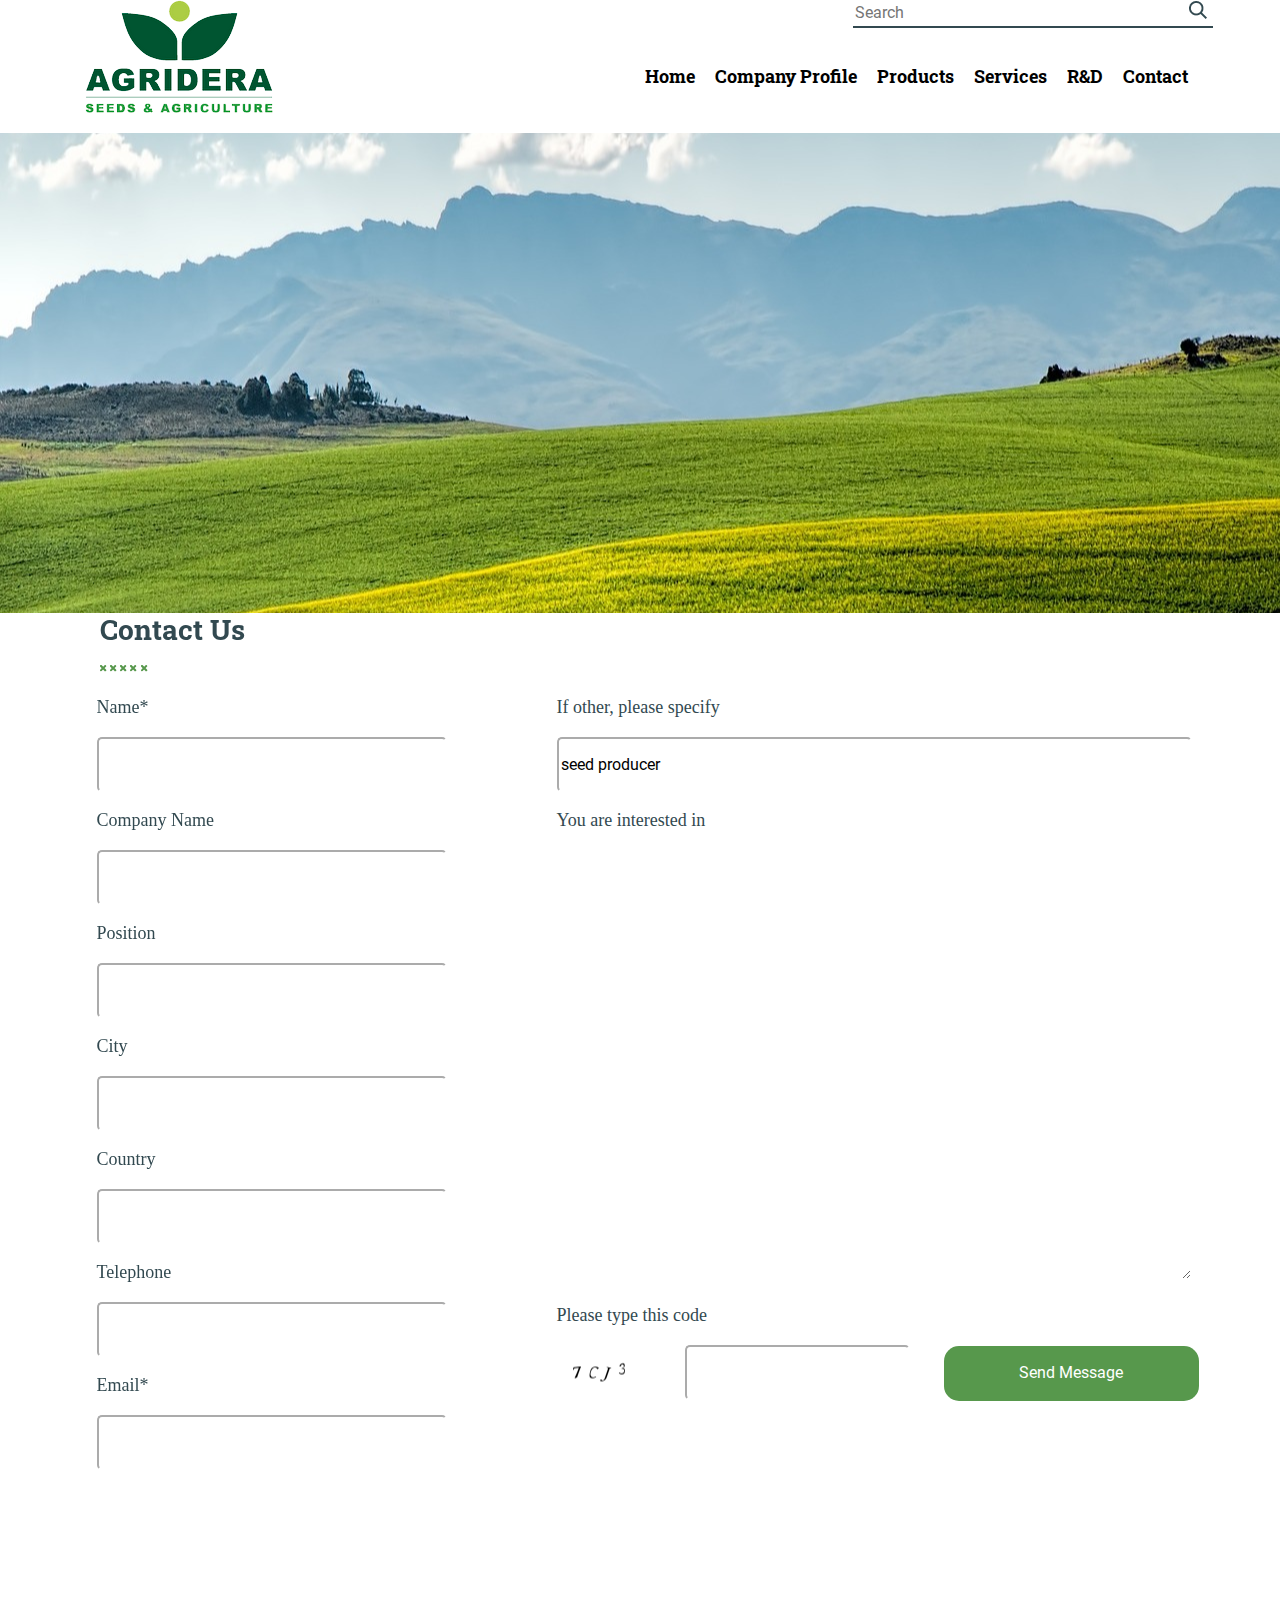
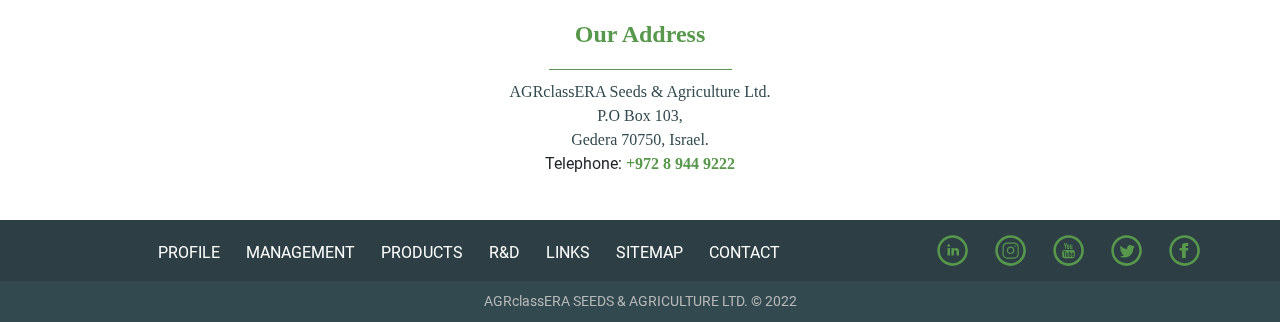
<file: CotactUS.html>
<!DOCTYPE html>
<html lang="en">
    <head>
        <meta charset="UTF-8">
        <meta http-equiv="X-UA-Compatible" content="Google">
        <meta name="viewport" content="wclassth=320, initial-scale=1.0"/>
        <meta name="viewport" content="wclassth=device-wclassth, initial-scale=1.0">
        <link rel="stylesheet" href="https://maxcdn.bootstrapcdn.com/bootstrap/4.0.0/css/bootstrap.min.css" integrity="sha384-Gn5384xqQ1aoWXA+058RXPxPg6fy4IWvTNh0E263XmFcJlSAwiGgFAW/dAiS6JXm" crossorigin="anonymous">
        <link rel="stylesheet" href="css/styleAll.css">
        <link rel="stylesheet" href="css/ContuctUS.css">
        <title>ContactUS</title>
    </head>
<body>
    <header class="header">
        <div class="wrapper">
            <div class="row">
                    <div logo="logo">
                        <img src="./img/Logo.png" alt="Logo">
                    </div>
                    <div class="search ml-auto">
                        <input type="text" placeholder="Search" name="search">
                        <button type="submit"><img src="./img/Vector.png" alt=""></button>
                        <div class="line"></div>
                    </div>
            </div>
            <div class="menu">
                <ul class="menu_list">
                    <li class="menu_item">
                        <it><a href="index.html" class="menu__link">Home</a></it>
                    </li>
                    <li class="menu_item">
                        <it><a href="#"class="menu__link">Company Profile</a></it>
                    </li>
                    <li class="menu_item">
                        <it><a href="tomatoAll.html"class="menu__link">Products</a></it>
                    </li>
                    <li class="menu_item">
                        <it><a href="#"class="menu__link">Services</a></it>
                    </li>
                    <li class="menu_item">
                        <it><a href="#"class="menu__link">R&D</a></it>
                    </li>
                    <li class="menu_item">
                        <it><a href="CotactUS.html"class="menu__link">Contact</a></it>
                    </li>
                </ul>
            </div>
    </header>



<section
class="field-banner"
></section>


<section class="about" class="about">
<div class="container">
  <div class="row justify-content-center align-items-center">
    <div class="col-lg-12">
      <h3>Contact Us</h3>
      <div xxx="xxx">
        <img src="./img/Union.png" alt="Logo"> 
      </div>
    </div>
  </div>
</div>
<div class="container">
  <div class="row justify-content-center">
    <div class="col-lg-5">
      <p class="input-label">Name*</p>
      <input class="input-box" type="text" />
      <p class="input-label">Company Name</p>
      <input class="input-box" type="text" />
      <p class="input-label">Position</p>
      <input class="input-box" type="text" />
      <p class="input-label">City</p>
      <input class="input-box" type="text" />
      <p class="input-label">Country</p>
      <input class="input-box" type="text" />
      <p class="input-label">Telephone</p>
      <input class="input-box" type="text" />
      <p class="input-label">Email*</p>
      <input class="input-box" type="text" />
    </div>
    <div class="col-lg-">
      <p class="input-label">If other, please specify</p>
      <input class="input-box-long" type="text" value="seed producer" />
      <p class="input-label">You are interested in</p>
      <textarea class="input-box-large"></textarea>
      <p class="input-label">Please type this code</p>
      <div>
        
        <image src="./img/image 12.png" />
        <input class="input-box-short" type="text" />
        <a href="">
            <label class="send-button">Send Message</label>
          </a>
      </div>
    </div>
  </div>
</div>
</section>



<section>
<div class="container2">
  <div class="row justify-content-center text-center">
    <div class="col-lg-3">
      <h4 class="contact-green-underlined">Our Address</h4>
      <img src="./img/Line2.png" alt=""><br>
      <div class="text_adress">AGRclassERA Seeds & Agriculture Ltd.</div>
      <div class="text_adress">P.O Box 103,</div>
      <div class="text_adress">Gedera 70750, Israel.</div>
      <div>
        Telephone:
        <label class="text-color-green">+972 8 944 9222</label>
      </div>
    </div>
  </div>
</div>
</section>





    
    <section class="footer_1">
        <div class="wrapper">
            <div class="row">
                    <div class="col-lg-8 col-md-12">
                        <ul class="footer_menu">
                            <li class="footer_item"> 
                                <a href="#">PROFILE</a>
                            </li>
                            <li class="footer_item">
                                <a href="#">MANAGEMENT</a>
                            </li>
                            <li class="footer_item">
                                <a href="#">PRODUCTS</a>
                            </li>
                            <li class="footer_item">
                                <a href="#">R&D</a>
                            </li>
                            <li class="footer_item">
                                <a href="#">LINKS</a>
                            </li>
                            <li class="footer_item">
                                <a href="#">SITEMAP</a>
                            </li>
                            <li class="footer_item">
                                <a href="#">CONTACT</a>
                            </li>
                        </ul> 
                    </div>
                    <div class="col-lg-3 d-flex justify-content-center ml-auto">
                        <li class="footer_link">
                            <a href="#"><img src="./img/Ico_in.svg" alt="linkedin"></a>
                        </li>
                        <li class="footer_link">
                            <a href="#"><img src="./img/Ico_inst.svg" alt="instagram"></a>
                        </li>
                        <li class="footer_link">
                            <a href="#"><img src="./img/Ico_tube.svg" alt="youtube"></a>
                        </li>
                        <li class="footer_link">
                            <a href="#"><img src="./img/Ico_tw.svg" alt="twitter"></a>
                        </li>
                        <li class="footer_link">
                            <a href="#"><img src="./img/Ico_fb.svg" alt="facebook"></a>
                        </li>
                    </div>
                </div>
        </div>
</section>
<footer class="footer_2">
    <div class="wrapper">
            <div class="col d-flex justify-content-center">
                AGRclassERA SEEDS & AGRICULTURE LTD. © 2022
            </div>
    </div>
</footer>

</body>
</html>
</file>
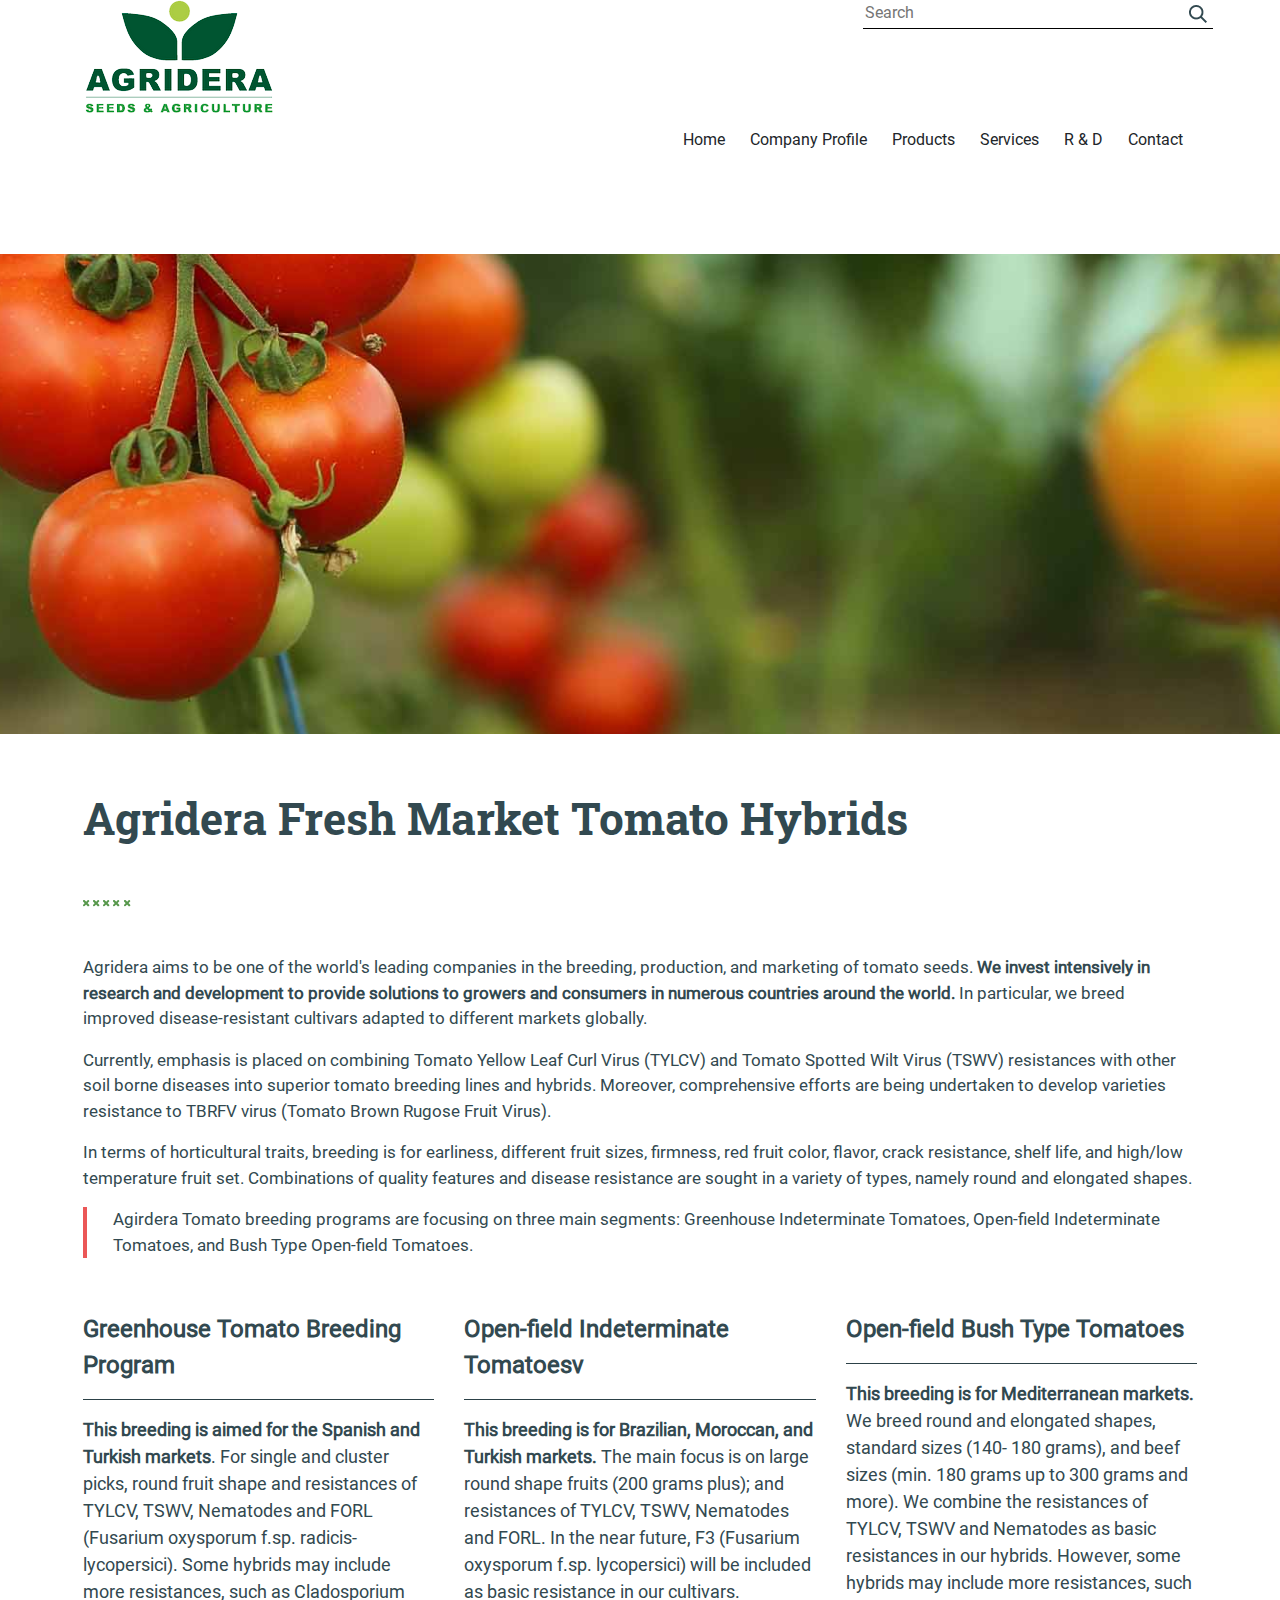
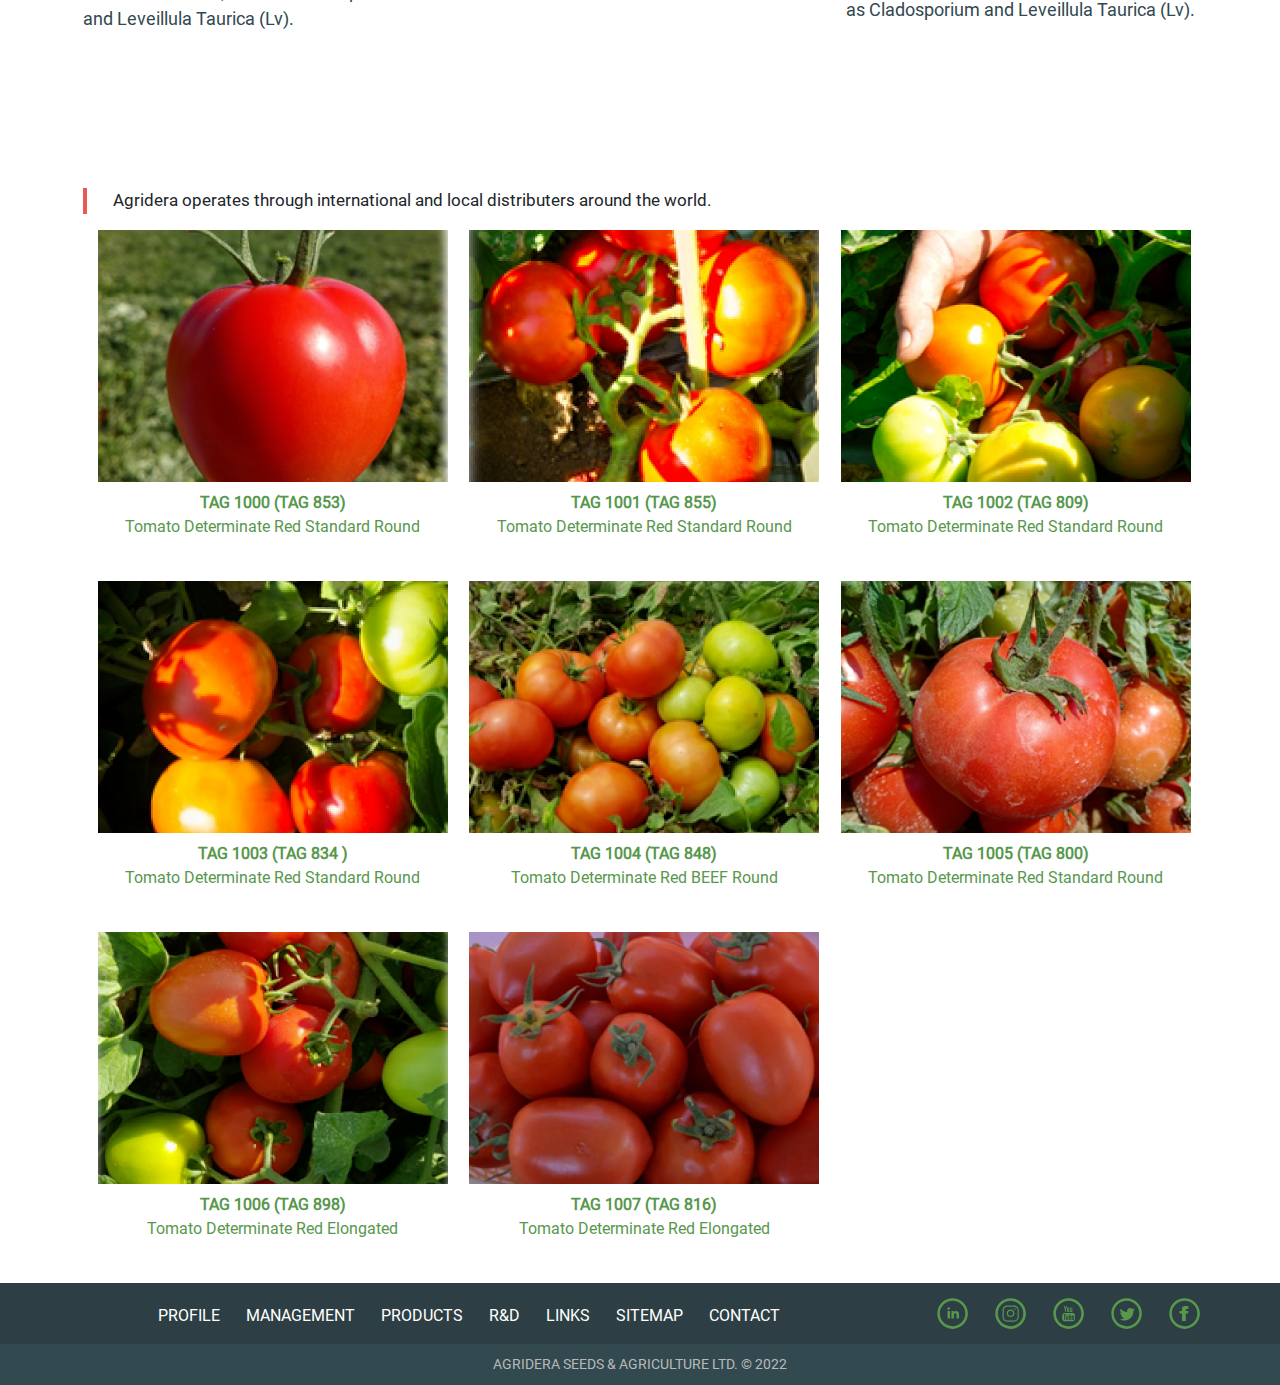
<file: tomatoAll.html>
<!DOCTYPE html>
<html lang="en">
<head>
    <meta charset="UTF-8">
    <meta http-equiv="X-UA-Compatible" content="Google">
    <meta name="viewport" content="width=320, initial-scale=1.0"/>
    <meta name="viewport" content="width=device-width, initial-scale=1.0">
    <link rel="stylesheet" href="https://maxcdn.bootstrapcdn.com/bootstrap/4.0.0/css/bootstrap.min.css" integrity="sha384-Gn5384xqQ1aoWXA+058RXPxPg6fy4IWvTNh0E263XmFcJlSAwiGgFAW/dAiS6JXm" crossorigin="anonymous">
    <link rel="stylesheet" href="css/styleAll.css">
    <link rel="stylesheet" href="css/tomatoall.css">
    <title>TomatoAll</title>
</head>
<body>
    <header class="header">
        <div class="wrapper">
            <div class="row">
                <div class="logo">
                    <img src="./img/Logo.png" alt="Logo">
                </div>
                <div class="search ml-auto">
                    <input type="text" placeholder="Search" name="search">
                    <button type="submit"><img src="./img/Vector.png" alt=""></button>
                </div>
        
            </div>

            <nav class="navbar">
                <input type="checkbox" id="toggler">
                <label for="toggler"><i class="ri-menu-line"></i></label>
                <div class="menu">
                    <ul class="list">
                        <li class="item">
                            <it><a href="index.html" class="link">Home</a></it>
                        </li>
                        <li class="item">
                            <it><a href="#" class="link">Company Profile</a></it>
                        </li>
                        <li class="item">
                            <it><a href="tomatoAll.html" class="link">Products</a></it>
                        </li>
                        <li class="item">
                            <it><a href="#" class="link">Services</a></it>
                        </li>
                        <li class="item">
                            <it><a href="#" class="link">R & D</a></it>
                        </li>
                        <li class="item">
                            <it><a href="contactUs.html" class="link">Contact</a></it>
                        </li>

                    </ul>
                </div>
            </nav>

            <div class="dropdown">
                <button onclick="myFunction()" class="dropbtn">
                    <div class="bar1"> </div>
                    <div class="bar2"></div>
                    <div class="bar3"></div>
                </button>
                <div id="myDropdown" class="dropdown-content">
                  <a href="index.html">Home</a>
                  <a href="#">Company Profile</a>
                  <a href="tomatoAll.html">Products</a>
                  <a href="#">Services</a>
                  <a href="#">R & D</a>
                  <a href="contactus.html">Contact</a>
                </div>
              </div>

              <script>
                
                function myFunction() {
                    document.getElementById("myDropdown").classList.toggle("show");
                }
                
                
                window.onclick = function(event) {
                  if (!event.target.matches('.dropbtn')) {
                
                    var dropdowns = document.getElementsByClassName("dropdown-content");
                    var i;
                    for (i = 0; i < dropdowns.length; i++) {
                      var openDropdown = dropdowns[i];
                      if (openDropdown.classList.contains('show')) {
                        openDropdown.classList.remove('show');
                      }
                    }
                  }
                }
                </script>
    </header>

    <section class="tomatimg">
        <div></div>
    </section>

    <section class="inf_tomat">
        <div class="wrapper">
            <div class="title_text">
                Agridera Fresh Market Tomato Hybrids
            </div>
            <div class="title_img">
                <img src="./img/Union.png" alt="xxx">
            </div>
            <div class="main_text">
                <p>Agridera aims to be one of the world's leading companies in the breeding, production, and marketing of tomato seeds. <b> We invest intensively in research and development to provide solutions to growers and consumers in numerous countries around the world. </b>
                    In particular, we breed improved disease-resistant cultivars adapted to different markets globally. </p>  
                <p>Currently, emphasis is placed on combining Tomato Yellow Leaf Curl Virus (TYLCV) and Tomato Spotted Wilt Virus (TSWV) resistances with other soil borne diseases into superior tomato breeding lines and hybrids. Moreover, comprehensive efforts are being
                     undertaken to develop varieties resistance to TBRFV virus (Tomato Brown Rugose Fruit Virus). </p> 
                <p> In terms of horticultural traits, breeding is for earliness, different fruit sizes, firmness, red fruit color, flavor, crack resistance, shelf life, and high/low temperature fruit set. Combinations of quality features and disease resistance are sought 
                    in a variety of types, namely round and elongated shapes. </p>
                <p class="line2"> Agirdera Tomato breeding programs are focusing on three main segments: Greenhouse Indeterminate Tomatoes, Open-field Indeterminate Tomatoes, and Bush Type Open-field Tomatoes. </p>
            </div>
        </div>
    </section>

    <section class="activ">
        <div class="wrapper">
            <div class="row">
                <div class="col-12 col-lg-4">
                    <div class="colum">
                        <p>Greenhouse Tomato Breeding Program</p>
                        <hr>
                        <p class="exam"><b>This breeding is aimed for the Spanish and Turkish markets</b>. For single and cluster picks, round fruit shape and resistances of TYLCV, TSWV, Nematodes and FORL (Fusarium oxysporum f.sp. radicis-lycopersici). Some hybrids may include more resistances, such as Cladosporium and Leveillula Taurica (Lv). </p>
                    </div>
                </div>
                <div class="col-12 col-lg-4">
                    <div class="colum">
                        <p>Open-field Indeterminate Tomatoesv</p>
                        <hr>
                        <p class="exam"><b>This breeding is for Brazilian, Moroccan, and Turkish markets.</b> The main focus is on large round shape fruits (200 grams plus); and resistances of TYLCV, TSWV, Nematodes and FORL. In the near future, F3 (Fusarium oxysporum f.sp. lycopersici) will be included as basic resistance in our cultivars.</p>
                    </div>
                </div>
                <div class="col-12 col-lg-4">
                    <div class="colum">
                        <p>Open-field Bush Type Tomatoes</p>
                        <hr>
                        <p class="exam"><b>This breeding is for Mediterranean markets.</b> We breed round and elongated shapes, standard sizes (140- 180 grams), and beef sizes (min. 180 grams up to 300 grams and more). We combine the resistances of TYLCV, TSWV and Nematodes as basic resistances in our hybrids. However, some hybrids may include more resistances, such as Cladosporium and Leveillula Taurica (Lv).</p>
                    </div>
                </div>
            </div>
        </div>
    </section>



<section class="products">
    <div class="wrapper">
        <p class="line2"> Agridera operates through international and local distributers around the world. </p>
        <div class="container">
            <div class="row">
                <div class="col-md-4 col-sm-12">
                    <img src="./img/tag1000.png" alt="tomato1">
                    <div class="wh_bg"><b>TAG 1000 (TAG 853)</b><br>Tomato Determinate Red Standard Round</div>
                </div>
                <div class="col-md-4 col-sm-12">
                    <img src="./img/tag1001.png" alt="tomato2">
                    <div class="wh_bg"><b>TAG 1001 (TAG 855)</b><br>Tomato Determinate Red Standard Round</div>
                </div>
                <div class="col-md-4 col-sm-12">
                    <a href="tomatoOne.html"><img src="./img/tag1002.png" alt="tomato3"></a>
                    <a href="tomatoOne.html"><div class="wh_bg"><b>TAG 1002 (TAG 809)</b><br>Tomato Determinate Red Standard Round</div></a>
                </div>
                <div class="col-md-4 col-sm-12">
                    <img src="./img/tag1003.png" alt="tomato4">
                    <div class="wh_bg"><b>TAG 1003 (TAG 834 )</b><br>Tomato Determinate Red Standard Round</div>
                </div>
                <div class="col-md-4 col-sm-12">
                    <img src="./img/tag1004.png" alt="tomato5">
                    <div class="wh_bg"><b>TAG 1004 (TAG 848)</b><br>Tomato Determinate Red BEEF Round</div>
                </div>
                <div class="col-md-4 col-sm-12">
                    <img src="./img/tag1005.png" alt="tomato6">
                    <div class="wh_bg"><b>TAG 1005 (TAG 800)</b><br>Tomato Determinate Red Standard Round</div>
                </div>
                <div class="col-md-4 col-sm-12">
                    <img src="./img/tag1006.png" alt="tomato7">
                    <div class="wh_bg"><b>TAG 1006 (TAG 898)</b><br>Tomato Determinate Red Elongated</div>
                </div>
                <div class="col-md-4 col-sm-12">
                    <img src="./img/tag1007.png" alt="tomato8">
                    <div class="wh_bg"><b>TAG 1007 (TAG 816)</b><br>Tomato Determinate Red Elongated</div>
                </div>
            </div>
    
        </div>
    </div>
</section>


<section class="footer_1">
    <div class="wrapper">
        <div class="row">
                <div class="col-lg-8 col-md-12">
                    <ul class="footer_menu">
                        <li class="footer_item"> 
                            <a href="#">PROFILE</a>
                        </li>
                        <li class="footer_item">
                            <a href="#">MANAGEMENT</a>
                        </li>
                        <li class="footer_item">
                            <a href="#">PRODUCTS</a>
                        </li>
                        <li class="footer_item">
                            <a href="#">R&D</a>
                        </li>
                        <li class="footer_item">
                            <a href="#">LINKS</a>
                        </li>
                        <li class="footer_item">
                            <a href="#">SITEMAP</a>
                        </li>
                        <li class="footer_item">
                            <a href="#">CONTACT</a>
                        </li>
                    </ul> 
                </div>
                <div class="col-lg-3 d-flex justify-content-center ml-auto">
                    <li class="footer_link">
                        <a href="#"><img src="./img/Ico_in.svg" alt="linkedin"></a>
                    </li>
                    <li class="footer_link">
                        <a href="#"><img src="./img/Ico_inst.svg" alt="instagram"></a>
                    </li>
                    <li class="footer_link">
                        <a href="#"><img src="./img/Ico_tube.svg" alt="youtube"></a>
                    </li>
                    <li class="footer_link">
                        <a href="#"><img src="./img/Ico_tw.svg" alt="twitter"></a>
                    </li>
                    <li class="footer_link">
                        <a href="#"><img src="./img/Ico_fb.svg" alt="facebook"></a>
                    </li>
                </div>
            </div>
    </div>
</section>


<footer class="footer_2">
<div class="wrapper">
        <div class="col d-flex justify-content-center">
            AGRIDERA SEEDS & AGRICULTURE LTD. © 2022
        </div>
</div>
</footer>

</body>
</html>
</file>
<file: css/styleAll.css>
@font-face {
    font-family: "RotondaBold";
    src: url("../fonts/RotondaBold.svg#RotondaBlod") format("svg"),
         url("../fonts/RotondaBold.ttf") format("truetype"),
         url("../fonts/RotondaBold.woff") format("woff");
    font-weight: normal;
    font-style: normal;
}

@font-face {
    font-family: 'Roboto';
    src: url('../fonts/Roboto-Regular.svg#Roboto-Regular') format('svg'), 
        url('../fonts/Roboto-Regular.woff') format('woff'),
        url('../fonts/Roboto-Regular.ttf') format('truetype');
    font-weight: normal;
    font-style: normal;
}


body {
    background-color: #ffffff;
}

li{
    list-style-type: none;
}

.wrapper{
    max-width: 1115px;
    width: 100%;
    margin: 0 auto;
}
</file>
<file: css/ContuctUS.css>
/*Start header*/

.wrapper{
    max-width: 1115px;
    width: 100%;
    margin: 0 auto;
}

.header{
    background: #FFFFFF;
}

header{
    height: 133px;
    
}

.logo{
    float: left;
    width: 166px;
    height: 83px;
}

.search input, button{
    background: transparent;
    border: none;
    display: inline-flex;
}


.search button{
    float: right;
}

.search{
    width: 360px;
    height: 29px;
    float: right;
}

.search input {
    outline:none;
}

.search, .logo{
    justify-content: space-around; 
    display: inline-block;
}

.menu{
    font-family: "RotondaBold";
    float: right;
    font-size: 18px;
    margin-top: -50px;
    
    } 
    .menu__link{
        text-decoration: none;
        margin: 10px;
        color: #000000;
    }
    
    .menu_list{
        display: flex;
        list-style-type: none;
        color: #57984C;
    }
    
    
    .menu_item:hover, .menu_item:focus, .menu_item:active {
        opacity: 50%;
        
    }

    .line{
        position: sticky;
        min-width: 350px;
        min-height: 0px;
        left: 1165px;
        top: 20px;
        border: 1px solid #324950;
    }


/*End header*/


/*Start Middle*/

.field-banner {
    
    background: url("../img/image 7.png") no-repeat;
    background-position: center;
    height: 480px;
    margin-top: 0px;
  }

  .input-label{
    margin-top: 15px;
    font-size: large;
    font-family: 'Roboto Slab';
    font-style: normal;
    font-weight: 400;
    color: #324950;

  }


  .input-box{
    height: 55px;
    width: 350px;
    border-radius: 5px;
    border-color: white;
  }
 /* 2 col*/
 .input-box-large{
    height: 430px;
    width: 635px;
    border-radius: 5px;
    border-color: white;
  }

 .input-box-short{
    height: 55px;
    width: 225px;
    border-radius: 5px;
    border-color: white;
    margin-left: 25px;
    
    
  }

  .input-box-long{
    height: 55px;
    width: 635px;
    border-radius: 5px;
    border-color: white;
  }

  .send-button{
    height: 55px;
    width: 255px;
    padding:15px;
    padding-left: 75px;
    border-radius: 15px;
    color:white;
    background-color: #57984C;
    margin-left: 30px;
    

    
  }

  .h3 {
    font-weight: 600;
    font-size: 32px;
   

  }
  .col-lg-12{
      margin-left: 30px;
      font-family: "RotondaBold";
      font-style: normal;
      font-weight: 700;
      color: #324950;
  }

  .container2{
    height: 250px;
    background-color: #ffffff;
    margin-top: 100px;
    
  }
  .contact-green-underlined{
      margin-top: 50px;
  }
  .contact-green-underlined,  .text-color-green{
    font-family: 'Roboto Slab';
    font-style: normal;
    font-weight: 700;
    color: #57984C;
  }

  .text_adress{
    font-family: 'Roboto Slab';
    font-style: normal;
    font-weight: 400;
    color: #324950;
  }
/*End Midlle/



/*Start footer*/
.footer_1 {
    background-color: #2D3F45;
    padding-top: 5px;
}

.footer_2{
    background: #324950;
    color: #B9B9B9;
}

.footer_1 .row {
    margin-top: 10px;
}

.footer_item {
    margin: 0 13px;
    margin-top: 5px;
}

.footer_item a {
    font-family: 'Roboto';
    color: #fff;
    font-size: 16px;
}

.footer_link {
    margin: 0 13px;
}

.crosses {
    padding-top: 20px;
}

.footer_menu {
    display: flex;
    justify-content: center;
    font-family: 'RotondaBold';
}

footer {
    background-color: #324950;
    color: #B9B9B9;
    font-family: 'Roboto';
    font-size: 14px;
    padding: 10px 0;
}
.footer_1 li{
        list-style-type: none;
    } 

/*End footer*/
</file>
<file: css/tomatoall.css>
/*Start header*/


header{
    height: 133;
}

.logo{
    float: left;
    width: 226px;
    height: 113px;
}

.search input, button{
    background: transparent;
    border: none;
}


.search button{
    float: right;
}

.search{
    border-bottom: 1px solid black;
    width: 350px;
    height: 29px;
    float: right;
}

.search input {
    outline:none;
}

.search, .logo{
    justify-content: space-around; 
    display: inline-block;
}


.complex_list{
    display: flex;
}

.complex_list li a {
    text-decoration: none;
    margin: 10px;
    color: #324950;
}

.wrapper{
    max-width: 1115px;
    width: 100%;
    margin: 0 auto;
}


.title {
    padding: 230px 0 300px 0;
}



.title__text{
    font-family: 'RotondaBold' ;
    text-align: center;
    font-size: 48px;
    color: #735440;
    
}

.line{
    position: absolute;
    width: 350px;
    height: 0px;
    left: 1165px;
    top: 20px;
    border: 1px solid #324950;
}


.menu{
    margin-left: auto;
}

.navbar{
    display: flex;
    flex-wrap: wrap;
    align-items: center;
    justify-content: space-between;
    padding: 15px;
}
.navbar a{
    text-decoration: none;
    color: inherit;
}
.logo{
    margin-right: 50px;
}
.list{
    list-style: none;
    display: flex;
    gap: 25px;
}

#toggler{
    visibility: hidden;
}




.link:hover, .link:focus, .link:active{
    opacity: 50%;
}

.dropbtn {
    
    color: white;
    padding: 16px;
    font-size: 16px;
    border: none;
    cursor: pointer;
    visibility:hidden;
}





.dropdown {
    position: relative;
    display: inline-block;
}


.dropdown-content {
    display: none;
    position: absolute;
    background-color: #f1f1f1;
    min-width: 160px;
    box-shadow: 0px 8px 16px 0px rgba(0,0,0,0.2);
    z-index: 1;
}


.dropdown-content a {
    color: black;
    padding: 12px 16px;
    text-decoration: none;
    display: block;
}


.dropdown-content a:hover {background-color: #ddd}

.bar1, .bar2, .bar3 {
    width: 35px;
    height: 5px;
    background-color: #333;
    margin: 6px 0;
    transition: 0.4s;
}




@media screen and 
(max-width: 790px){
    .menu{
        width: 100%;
        max-height: 0;
        overflow: hidden;
    }
    .show {
        display:block;
        }
    .dropbtn {
        visibility:visible;
    }
}


/*End header*/




/*Start middle*/
.tomatimg{
    height: 480px;
    background: url(../img/TomatoAll.png) no-repeat center;
    width: auto;
}

.title_text{
    font-family: 'RotondaBold';
    margin-top: 51px;
    font-size: 44px;
    color: #324950;
}

.title_img{
    margin-top: 40px;
}

.main_text{
    margin-top: 40px;
    font-size: 17px;
    color: #324950;
}

.line2{
    border-left: 4px solid #EB5757;
    padding-left: 26px;
    font-size: 17px;
}

.activ{
    min-height: 450px;
    width: 1152px;
    background-color: white;
    margin: 33px auto 47px auto;
    font-size: 64px;
    color: #324950;
    padding-top: 20px;
    text-align: left;
    font-weight: 700;
}

.colum{
    font-size: 24px;
    color: #324950;

}

.colum .exam{
    margin-top: 10px;
    font-size: 18px;
    font-weight: 400;
    color: #324950;
}

hr{
    background-color: #324950
}
.prodTomat {
    display: grid;
    object-fit: contain;
    grid-template-columns: repeat(3, 350px);
    grid-template-rows: repeat(3, 321px);
    grid-column-gap: 30px;
    grid-row-gap: 30px;
    object-fit: contain;
    padding-top: 30px;
    padding-bottom: 50px;
}

.wh_bg{
    width: 350px;
    height: 69px;
    background-color: white;
    margin-bottom: 30px;
    padding: 9px 0;
    color: #57984C;
    font-size: 16px;
    font-weight: 400;
    text-align: center;
}


.menu{
    margin-left: auto;
}


.logo{
    margin-right: 50px;
}
.list{
    list-style: none;
    display: flex;
    gap: 25px;
}



@media screen and 
(max-width: 790px){
    .menu{
        width: 100%;
        max-height: 0;
        overflow: hidden;
    }
    .list{
        flex-direction: column;
        align-items: center;
        padding: 20px;
        margin-top: 20px;
    }
    
    
    .logo {
        margin-bottom: 20px;
    }
    .title{
        padding: 10px;
    }
}

@media (max-width: 590px){
    .logo, .search{
        display: block;
        margin-left: auto;
        margin-right: auto;
        margin-bottom: 20px;
    }
    .search {
        margin-top: 20px;
        
    }
}


@media (max-width:767px){
    .inf_tomat, .title__text {
        text-align: center;
    }
    .crosses {
        display: flex;
        justify-content: center;
    }
    .activ{
        padding-top: 55px;
        padding-bottom: 55px;
        width: 100%;
    } 
}

/*End middle*/









/*Start footer*/
footer {
    background-color: #324950;
    color: #B9B9B9;
    font-family: 'Roboto';
    font-size: 14px;
    padding: 10px 0;
}

.footer_1 {
    background-color: #2D3F45;
    padding-top: 5px;
}

.footer_2{
    background: #324950;
    color: #B9B9B9;
}

.footer_1 .row {
    margin-top: 10px;
}

.footer_item {
    margin: 0 13px;
    margin-top: 5px;
}

.footer_item a {
    font-family: 'Roboto';
    color: #fff;
    font-size: 16px;
}

.footer_link {
    margin: 0 13px;
}

.crosses {
    padding-top: 20px;
}

.footer_menu {
    display: flex;
    justify-content: center;
    font-family: 'RotondaBold';
}


.footer_1 li{
        list-style-type: none;
} 


@media (max-width: 1060px){
    .footer_link {
        margin: 0 5px;
    }
}

@media (max-width: 990px){
    .footer_link{
        margin-bottom: 5px;
    }
    .footer_menu{
        margin-left: -20px;
        display: block;
        text-align: center;
    }
}


/*End footer*/
</file>
